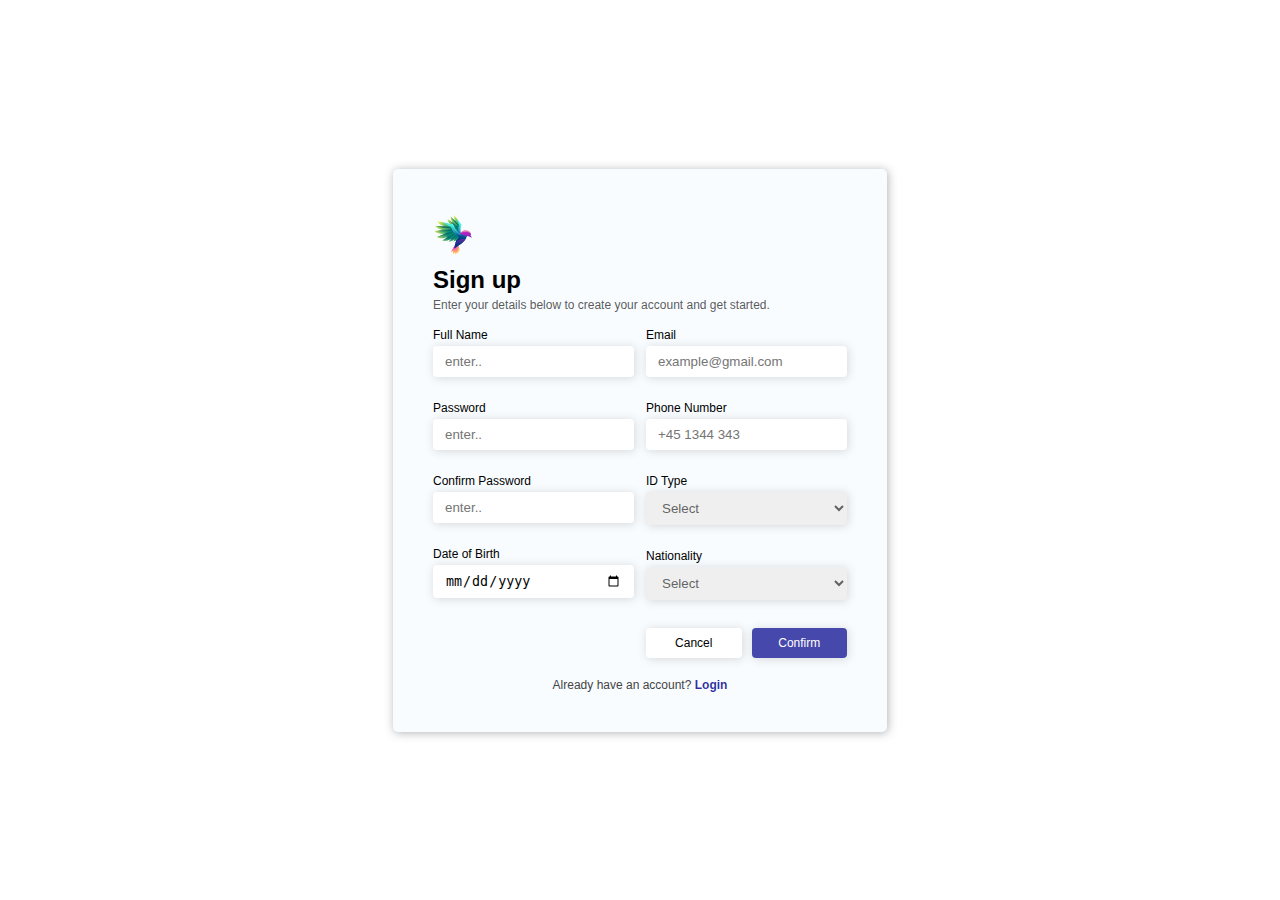
<file: index.html>
<!DOCTYPE html>
<html lang="en">
  <head>
    <meta charset="UTF-8" />
    <meta name="viewport" content="width=device-width, initial-scale=1.0" />
    <title>Sign Up</title>
    <script src="https://ajax.googleapis.com/ajax/libs/jquery/2.2.4/jquery.min.js"></script>
    <link rel="stylesheet" href="styles.css" />
  </head>
  <body>
    <div class="container container-signin">
      <div class="form" id="form">
        <img src="./public/bird_2.png" alt="Image of logo" class="logo-img" />
        <p class="sign-up">Sign up</p>
        <p class="sign-up-sub-txt">
          Enter your details below to create your account and get started.
        </p>
        <form>
          <div class="form-container">
            <!-- Left side of the form -->
            <div class="form-left">
              <div class="form-box">
                <label for="full-name">Full Name</label>
                <input id="full-name" type="text" placeholder="enter.." />
              </div>
              <div class="form-box">
                <label for="password">Password</label>
                <input type="password" placeholder="enter.." id="password" />
              </div>

              <div class="form-box">
                <label for="confirm-password">Confirm Password</label>
                <input
                  type="password"
                  placeholder="enter.."
                  id="confirm-password"
                />
              </div>

              <div class="form-box">
                <label for="dob">Date of Birth</label>
                <input type="date" placeholder="MM / DD / YY" id="dob" />
              </div>
            </div>
            <!-- Right Side of the form -->
            <div class="form-right">
              <div class="form-box">
                <label for="email">Email</label>
                <input
                  type="email"
                  placeholder="example@gmail.com"
                  id="email"
                  required
                />
              </div>
              <div class="form-box">
                <label for="phone-number">Phone Number</label>
                <input
                  type="number"
                  placeholder="+45 1344 343"
                  id="phone-number"
                />
              </div>
              <div class="form-box">
                <label for="id-type">ID Type</label>
                <select name="ID" id="id-type">
                  <option value="0" hidden>Select</option>
                  <option value="1">Citizenship</option>
                  <option value="2">License</option>
                  <option value="3">ID Card</option>
                </select>
              </div>

              <div class="form-box">
                <label for="nationality">Nationality</label>
                <select name="Nationality" id="nationality">
                  <option value="0" hidden>Select</option>
                </select>
              </div>

              <div class="form-buttons">
                <button type="button" class="btn-left">Cancel</button>
                <button type="submit" class="btn-right" id="submitBtn">
                  Confirm
                </button>
              </div>
            </div>
          </div>
        </form>
        <p class="bottom-txt">
          Already have an account? <a href="./sign-in.html">Login</a>
        </p>
      </div>
    </div>
    <div class="popup" id="popup">
      <img src="./public/cross.png" alt="cross-image" id="popupImage" />
      <h2 id="popupHeader">Error</h2>
      <p id="popupMessage"></p>
      <button type="button" class="btn-right" id="okBtn">OK</button>
    </div>
    <script src="index.js"></script>
  </body>
</html>
</file>
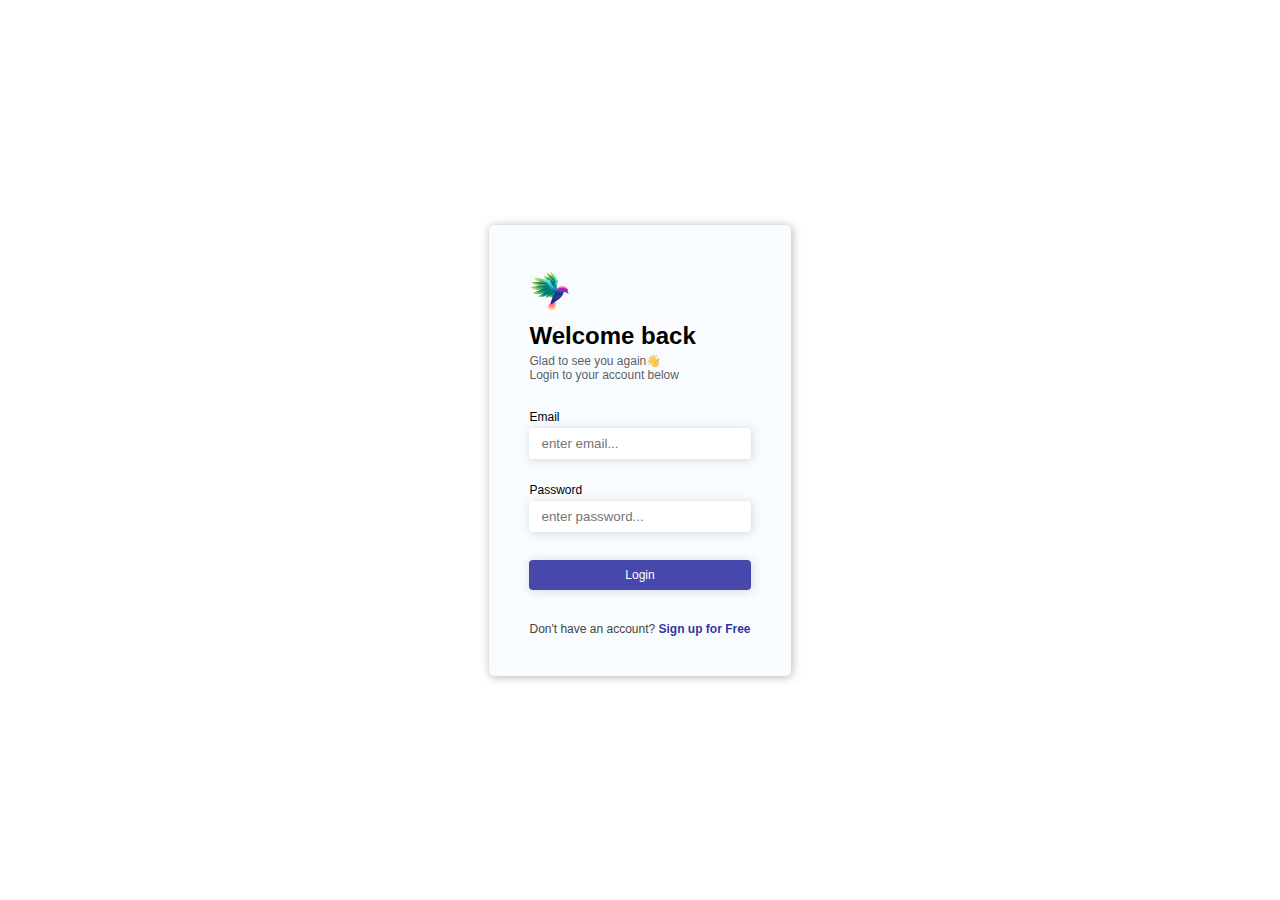
<file: sign-in.html>
<!DOCTYPE html>
<html lang="en">
  <head>
    <meta charset="UTF-8" />
    <meta name="viewport" content="width=device-width, initial-scale=1.0" />
    <title>Sign In</title>
    <link rel="stylesheet" href="styles.css" />
  </head>
  <body>
    <div class="container">
      <div class="form form-center">
        <img src="./public/bird_2.png" alt="image of logo" class="logo-img" />
        <p class="welcome">Welcome back</p>

        <div class="form-container form-container-add">
          <p class="sign-in-sub-txt">
            Glad to see you again👋 <br />Login to your account below
          </p>
          <form>
            <div class="form-box">
              <label for="email">Email</label>
              <input
                type="email"
                placeholder="enter email..."
                id="signInEmail"
              />
            </div>

            <div class="form-box">
              <label for="password">Password</label>
              <input
                type="password"
                placeholder="enter password..."
                id="signInPassword"
              />
            </div>

            <button type="submit" class="btn-right" id="signInBtn">
              Login
            </button>
          </form>

          <p class="bottom-txt">
            Don't have an account? <a href="./index.html">Sign up for Free</a>
          </p>
        </div>
      </div>
    </div>

    <!-- Popup Structure -->
    <div class="popup" id="popup">
      <img src="./public/cross.png" alt="popup-image" id="popupImage" />
      <h2 id="popupTitle">Error</h2>
      <p id="popupMessage"></p>
      <button type="button" class="btn-right" id="okBtn">OK</button>
    </div>

    <script src="sign-in.js"></script>
  </body>
</html>
</file>
<file: styles.css>
/*
- FONT sizes (px):
10 / 12 / 14 / 16 / 18 / 20 / 24 / 30 / 36 / 44 / 52 / 62 / 74 / 86 / 98

- SPACING SYSTEM (px)
2 / 4 / 8 / 12 / 16 / 24 / 32 / 48 / 64 / 80 / 96 / 128

- Font weights
Default:400;
Medium: 500
Semi-bold: 600
bold: 700
*/

/* General Styles */
* {
  margin: 0;
  padding: 0;
  box-sizing: border-box;
}

html {
  font-size: 62.5%;
  overflow-x: hidden;
}

.container {
  height: 100vh;
  display: flex;
  justify-content: center;

  align-items: center;
}

.form {
  margin: auto;
  padding: 4rem;
  max-width: fit-content;
  font-family: sans-serif;
  font-size: 1.8rem;
  border: none;
  border-radius: 5px;
  box-shadow: 1px 1px 10px #44444467;
  background-color: rgb(248, 252, 255);
}

.logo-img {
  height: 5.2rem;
}

.sign-up,
.welcome {
  margin-bottom: 0.4rem;
  font-size: 2.4rem;
  font-weight: 600;
}

.sign-up-sub-txt,
.sign-in-sub-txt {
  margin-bottom: 1.6rem;
  color: #444444e1;
  font-size: 1.2rem;
}

.form-container {
  display: flex;

  justify-content: space-between;
  gap: 1.2rem;
}

.form-container-add {
  flex-direction: column;
}

.form-left,
.form-right {
  width: 100%;
}

.form-box {
  margin-bottom: 2.4rem;
}

.form-box label {
  font-size: 1.2rem;
  display: block;
}

.form-box input,
button,
select {
  margin-top: 0.4rem;
  padding: 0.8rem 1.2rem;
  box-shadow: 1px 1px 10px #44444433;
  width: 100%;
  border: none;
  border-radius: 4px;
}

.form-box select {
  color: #444444d3;
}

.form-buttons {
  display: flex;
  justify-content: space-between; /* Align buttons side by side */
  gap: 1rem; /* Space between buttons */
}

.form-buttons .btn-left,
.form-buttons .btn-right {
  width: 48%; /* Adjust width to fit side by side */
}

button {
  font-size: 1.2rem;
  font-weight: 500;
  display: inline-block;
  text-align: center;
  color: #fff;
  background-color: rgba(0, 0, 139, 0.712);
  box-shadow: 1px 1px 10px #44444433;
  cursor: pointer;
}

.btn-left:hover {
  background-color: rgb(231, 231, 239);
}
.btn-right:hover {
  background-color: rgba(0, 0, 139, 0.85);
}

.btn-left {
  background-color: #fff;
  color: #000;
}

.btn-right {
  background-color: rgba(0, 0, 139, 0.712);
  color: #fff;
}

.bottom-txt {
  margin-top: 2rem;
  text-align: center;
  font-size: 1.2rem;
  color: #444;
}

a {
  font-weight: 600;
  text-decoration: none;
  color: rgba(0, 0, 139, 0.815);
}

/* Popup */
.popup {
  width: 90%;
  max-width: 400px;
  background: #fff;
  border-radius: 6px;
  position: absolute;
  top: 50%;
  left: 50%;
  transform: translate(-50%, -50%) scale(0.1);
  text-align: center;
  padding: 0 30px 30px;
  color: #333;
  visibility: hidden;
  transition: transform 0.4s, top 0.4s;
  box-shadow: 0 2px 5px rgba(0, 0, 0, 0.2);
}

.open-popup {
  visibility: visible;
  top: 50%;
  transform: translate(-50%, -50%) scale(1);
}

.popup img {
  width: 10rem;
  margin-top: -5rem;
  border-radius: 50%;
  box-shadow: 0 2px 5px rgba(0, 0, 0, 0.2);
}

.popup h2 {
  font-size: 3.8rem;
  font-weight: 500;
  margin: 3rem 0 1rem;
}

.popup p {
  font-size: 1.6rem;
}

.popup button {
  margin-top: 50px;
  padding: 10px 0;
}

/* Responsive Styles */
@media (max-width: 700px) {
  .form {
    padding: 2rem;
  }

  .form-container {
    flex-direction: column;
    gap: 1rem;
  }

  .form-box input,
  button,
  select {
    width: 100%;
  }

  .popup img {
    width: 8rem;
    margin-top: -3rem;
  }

  .popup h2 {
    font-size: 3rem;
  }

  .popup p {
    font-size: 1.4rem;
  }

  .popup button {
    padding: 8px 0;
  }

  .form-buttons {
    display: flex;
    flex-direction: column; /* Stack vertically */
    align-items: stretch;
    gap: 1rem; /* Space between buttons */
  }

  .form-buttons .btn-left,
  .form-buttons .btn-right {
    width: 100%; /* Full width for stacked buttons */
  }
}
</file>
